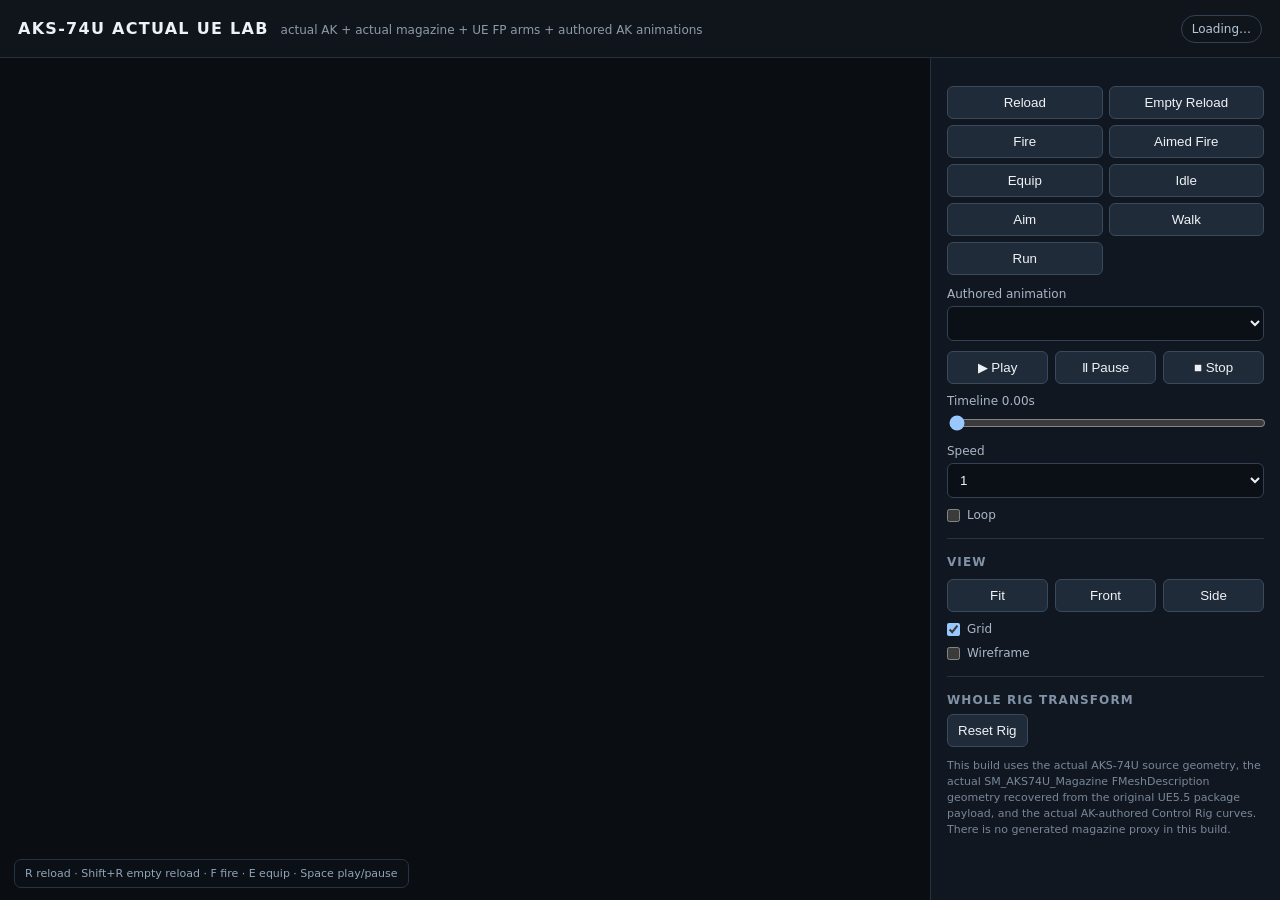
<file: index.html>
<!doctype html>
<html lang="en">
<head>
<meta charset="utf-8"><meta name="viewport" content="width=device-width,initial-scale=1">
<title>AKS-74U Actual UE Animation Lab</title>
<link rel="stylesheet" href="styles.css">
<script src="https://cdn.babylonjs.com/babylon.js"></script>
<script src="https://cdn.babylonjs.com/loaders/babylonjs.loaders.min.js"></script>
<script src="https://cdn.babylonjs.com/materialsLibrary/babylonjs.materials.min.js"></script>
</head>
<body>
<header><div><b>AKS-74U ACTUAL UE LAB</b><span>actual AK + actual magazine + UE FP arms + authored AK animations</span></div><div id="status" class="pill">Loading…</div></header>
<main>
<section id="viewport"><canvas id="renderCanvas"></canvas><div id="hint">R reload · Shift+R empty reload · F fire · E equip · Space play/pause</div></section>
<aside>
  <div class="presets"><button data-preset="reload">Reload</button><button data-preset="reload_full">Empty Reload</button><button data-preset="fire">Fire</button><button data-preset="fire_aimed">Aimed Fire</button><button data-preset="equip">Equip</button><button data-preset="idle">Idle</button><button data-preset="aim">Aim</button><button data-preset="walk">Walk</button><button data-preset="run">Run</button></div>
  <label>Authored animation<select id="anim"></select></label>
  <div class="row"><button id="play">▶ Play</button><button id="pause">Ⅱ Pause</button><button id="stop">■ Stop</button></div>
  <label>Timeline <span id="timeLabel">0.00s</span><input id="timeline" type="range" min="0" max="1000" value="0"></label>
  <label>Speed<select id="speed"><option>.25</option><option>.5</option><option selected>1</option><option>1.25</option><option>1.5</option><option>2</option></select></label>
  <label class="check"><input id="loop" type="checkbox"> Loop</label>
  <hr><h3>View</h3><div class="row"><button id="fit">Fit</button><button id="front">Front</button><button id="side">Side</button></div>
  <label class="check"><input id="grid" type="checkbox" checked> Grid</label><label class="check"><input id="wire" type="checkbox"> Wireframe</label>
  <hr><h3>Whole rig transform</h3><div id="transformGrid" class="transform"></div><button id="resetRig">Reset Rig</button>
  <p class="small">This build uses the actual AKS-74U source geometry, the actual SM_AKS74U_Magazine FMeshDescription geometry recovered from the original UE5.5 package payload, and the actual AK-authored Control Rig curves. There is no generated magazine proxy in this build.</p>
  <div id="log" class="log"></div>
</aside>
</main>
<script src="js/app.js"></script>
</body></html>
</file>
<file: styles.css>
:root{color-scheme:dark;font-family:Inter,system-ui,Segoe UI,Arial,sans-serif;background:#0a0d11;color:#eef2f6}*{box-sizing:border-box}body{margin:0;height:100vh;overflow:hidden}header{height:58px;display:flex;align-items:center;justify-content:space-between;padding:0 18px;background:#10151c;border-bottom:1px solid #27303c}header b{letter-spacing:.08em}header span{font-size:12px;color:#8d9aaa;margin-left:12px}.pill{font-size:12px;padding:6px 10px;border:1px solid #344154;border-radius:999px;color:#b7c6d8}main{display:grid;grid-template-columns:minmax(0,1fr) 350px;height:calc(100vh - 58px)}#viewport{position:relative;min-width:0}#renderCanvas{width:100%;height:100%;display:block;outline:none}#hint{position:absolute;left:14px;bottom:12px;background:#0c1118cc;border:1px solid #283342;border-radius:7px;padding:7px 10px;color:#92a4b9;font-size:11px}aside{overflow:auto;background:#111720;border-left:1px solid #27303c;padding:16px}label{display:block;font-size:12px;color:#a9b7c8;margin:10px 0}select,input[type=file],input[type=number]{width:100%;margin-top:5px;background:#0b1017;border:1px solid #344154;border-radius:6px;color:#eef2f6;padding:8px}input[type=range]{width:100%;margin-top:7px}.row{display:flex;gap:7px;margin:10px 0}.row button{flex:1}button{background:#202b39;border:1px solid #394a5e;color:#eef2f6;padding:8px 10px;border-radius:6px;cursor:pointer}button:hover{background:#29384a}.presets{display:grid;grid-template-columns:1fr 1fr;gap:6px;margin:12px 0}.presets button:first-child{grid-column:1/2}.check{display:flex;align-items:center;gap:7px}.check input{width:auto;margin:0}hr{border:0;border-top:1px solid #283342;margin:16px 0}h3{font-size:12px;text-transform:uppercase;letter-spacing:.09em;color:#8192a7;margin:0 0 7px}.transform{display:grid;grid-template-columns:1fr 1fr;gap:6px}.transform label{margin:2px 0}.small{font-size:11px;line-height:1.45;color:#77879a}.log{white-space:pre-wrap;font:11px/1.45 ui-monospace,SFMono-Regular,Consolas,monospace;color:#8da2ba;margin-top:12px;max-height:130px;overflow:auto}@media(max-width:850px){main{grid-template-columns:1fr;grid-template-rows:55vh 45vh}aside{border-left:0;border-top:1px solid #27303c}body{overflow:auto}}
</file>
